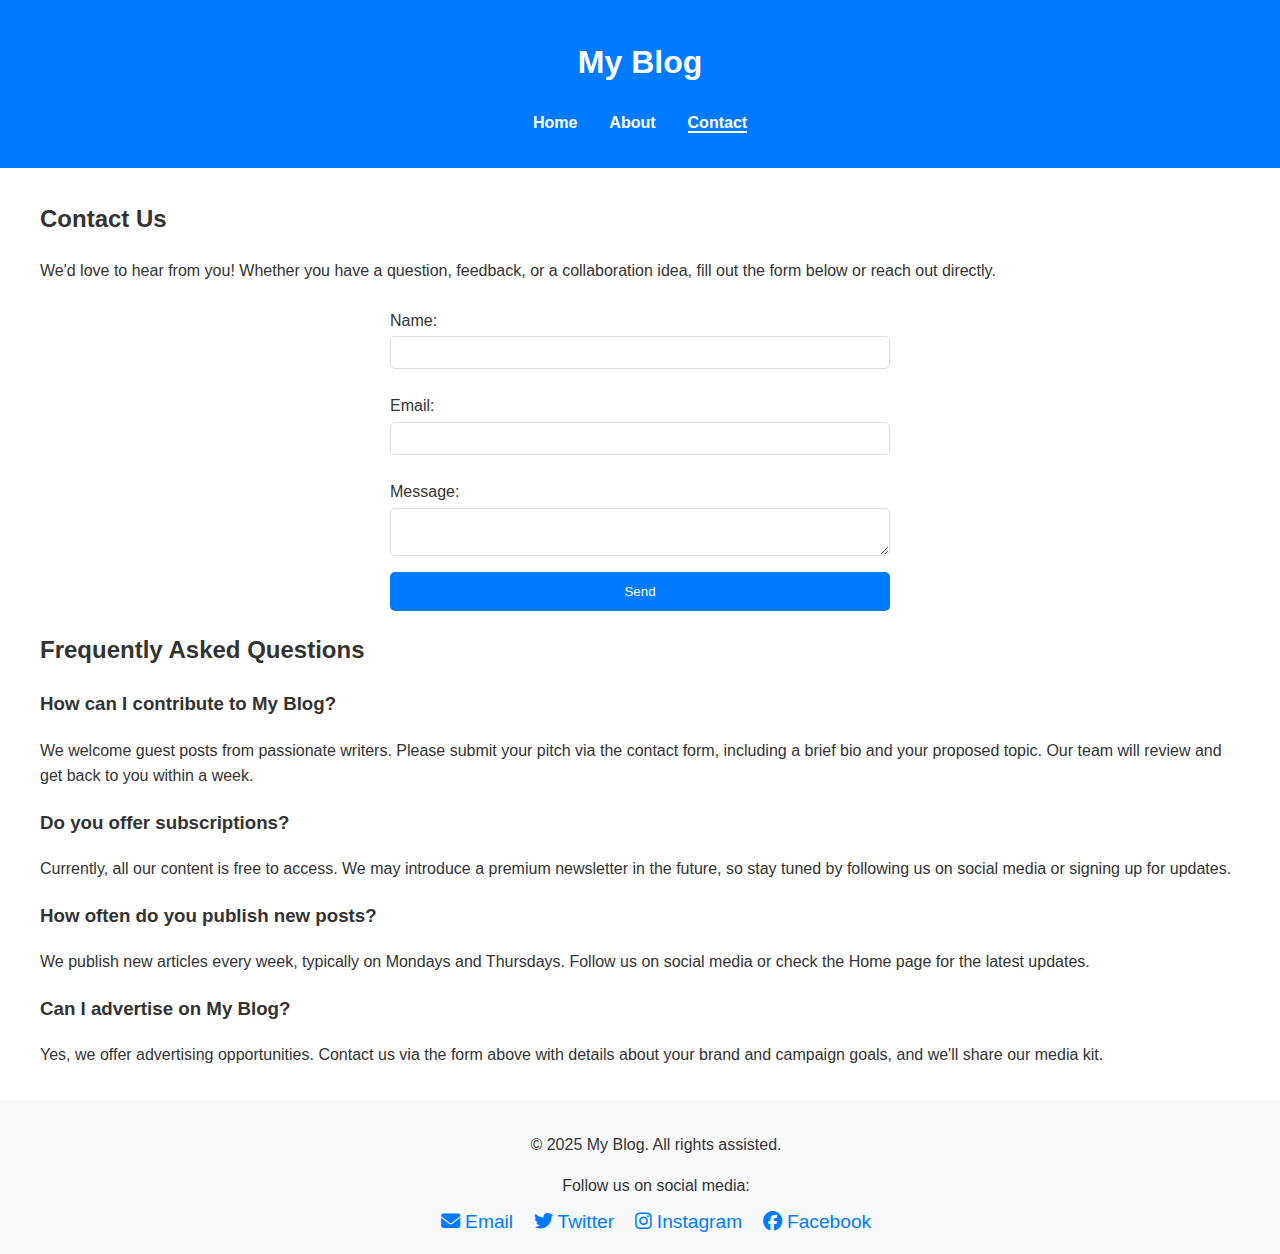
<file: contact.html>
<!DOCTYPE html>
<html lang="en">
<head>
  <meta charset="UTF-8">
  <meta name="viewport" content="width=device-width, initial-scale=1.0">
  <title>Contact - My Blog</title>
  <link rel="stylesheet" href="styles.css">
  <link rel="stylesheet" href="https://cdnjs.cloudflare.com/ajax/libs/font-awesome/6.5.1/css/all.min.css">
</head>
<body>
  <header>
    <h1>My Blog</h1>
    <nav>
      <ul>
        <li><a href="index.html">Home</a></li>
        <li><a href="about.html">About</a></li>
        <li><a href="contact.html" class="active">Contact</a></li>
      </ul>
    </nav>
  </header>
  <main>
    <section>
      <h2>Contact Us</h2>
      <p>We'd love to hear from you! Whether you have a question, feedback, or a collaboration idea, fill out the form below or reach out directly.</p>
      <form id="contact-form">
        <label for="name">Name:</label>
        <input type="text" id="name" name="name" required>
        <label for="email">Email:</label>
        <input type="email" id="email" name="email" required>
        <label for="message">Message:</label>
        <textarea id="message" name="message" required></textarea>
        <button type="submit">Send</button>
      </form>
      <p id="form-message"></p>
    </section>
    <section>
      <h2>Frequently Asked Questions</h2>
      <article>
        <h3>How can I contribute to My Blog?</h3>
        <p>We welcome guest posts from passionate writers. Please submit your pitch via the contact form, including a brief bio and your proposed topic. Our team will review and get back to you within a week.</p>
      </article>
      <article>
        <h3>Do you offer subscriptions?</h3>
        <p>Currently, all our content is free to access. We may introduce a premium newsletter in the future, so stay tuned by following us on social media or signing up for updates.</p>
      </article> 
      <article>
        <h3>How often do you publish new posts?</h3>
        <p>We publish new articles every week, typically on Mondays and Thursdays. Follow us on social media or check the Home page for the latest updates.</p>
      </article>
      <article>
        <h3>Can I advertise on My Blog?</h3>
        <p>Yes, we offer advertising opportunities. Contact us via the form above with details about your brand and campaign goals, and we'll share our media kit.</p>
      </article>
    </section>
  </main>
  <footer>
    <p>© 2025 My Blog. All rights assisted.</p>
    <div class="footer-social">
      <p>Follow us on social media:</p>
      <a href="mailto:info@myblog.com" class="social-icon"><i class="fas fa-envelope"></i> Email</a>
      <a href="https://twitter.com/myblog" class="social-icon" target="_blank"><i class="fab fa-twitter"></i> Twitter</a>
      <a href="https://instagram.com/myblog" class="social-icon" target="_blank"><i class="fab fa-instagram"></i> Instagram</a>
      <a href="https://facebook.com/myblog" class="social-icon" target="_blank"><i class="fab fa-facebook"></i> Facebook</a>
    </div>
  </footer>
  <script src="script.js"></script>
</body>
</html>
</file>
<file: styles.css>
body {
    font-family: Arial, sans-serif;
    margin: 0;
    padding: 0;
    line-height: 1.6;
    color: #333;
  }
  
  header {
    background: #007bff;
    color: white;
    padding: 1rem;
    text-align: center;
  }
  
  nav ul {
    display: flex;
    justify-content: center;
    list-style: none;
    padding: 0;
  }
  
  nav ul li {
    margin: 0 1rem;
  }
  
  nav ul li a {
    color: white;
    text-decoration: none;
    font-weight: bold;
  }
  
  nav ul li a.active {
    border-bottom: 2px solid white;
  }
  
  main {
    max-width: 1200px;
    margin: 2rem auto;
    padding: 0 1rem;
  }
  
  .blog-posts, .team-grid {
    display: grid;
    grid-template-columns: repeat(auto-fit, minmax(300px, 1fr));
    gap: 2rem;
  }
  
  .post-card, .team-card {
    border: 1px solid #ddd;
    padding: 1rem;
    border-radius: 5px;
    transition: transform 0.3s;
  }
  
  .post-card:hover, .team-card:hover {
    transform: translateY(-5px);
  }
  
  .post-card img {
    max-width: 100%;
    height: 200px;
    object-fit: cover;
    border-radius: 5px;
  }
  
  .team-headshot {
    width: 150px;
    height: 150px;
    object-fit: cover;
    border-radius: 50%;
    margin: 0 auto 1rem;
    display: block;
  }
  
  .read-more {
    background: #007bff;
    color: white;
    border: none;
    padding: 0.5rem 1rem;
    cursor: pointer;
    border-radius: 5px;
  }
  
  .read-more:hover {
    background: #0056b3;
  }
  
  form {
    display: flex;
    flex-direction: column;
    max-width: 500px;
    margin: 0 auto;
  }
  
  form label {
    margin: 0.5rem 0 0.2rem;
  }
  
  form input, form textarea {
    padding: 0.5rem;
    margin-bottom: 1rem;
    border: 1px solid #ddd;
    border-radius: 5px;
  }
  
  form button {
    background: #007bff;
    color: white;
    border: none;
    padding: 0.75rem;
    cursor: pointer;
    border-radius: 5px;
  }
  
  form button:hover {
    background: #0056b3;
  }
  
  .contact-details {
    background: #f8f9fa;
    padding: 1rem;
    border-radius: 5px;
    border: 1px solid #ddd;
    max-width: 500px;
    margin: 1rem auto;
  }
  
  .contact-details p {
    margin: 0.5rem 0;
  }
  
  .contact-details ul {
    list-style: none;
    padding: 0;
  }
  
  .contact-details ul li {
    margin: 0.5rem 0;
  }
  
  .contact-details ul li a {
    color: #007bff;
    text-decoration: none;
  }
  
  .contact-details ul li a:hover {
    text-decoration: underline;
  }
  
  .social-icon {
    color: #007bff;
    margin-right: 0.5rem;
    font-size: 1.2rem;
    vertical-align: middle;
  }
  
  .social-icon:hover {
    color: #0056b3;
  }
  
  .footer-social {
    margin-top: 1rem;
  }
  
  .footer-social p {
    margin: 0.5rem 0;
  }
  
  .footer-social a {
    color: #007bff;
    text-decoration: none;
    margin: 0 0.5rem;
    display: inline-block;
  }
  
  .footer-social a:hover {
    color: #0056b3;
  }
  
  footer {
    background: #f8f9fa;
    text-align: center;
    padding: 1rem;
    position: relative;
    bottom: 0;
    width: 100%;
  }
  
  .modal {
    display: none;
    position: fixed;
    top: 0;
    left: 0;
    width: 100%;
    height: 100%;
    background: rgba(0, 0, 0, 0.5);
  }
  
  .modal-content {
    background: white;
    margin: 15% auto;
    padding: 2rem;
    width: 80%;
    max-width: 600px;
    border-radius: 5px;
  }
  
  .close {
    float: right;
    font-size: 1.5rem;
    cursor: pointer;
  }
  
  @media (max-width: 768px) {
    nav ul {
      flex-direction: column;
      align-items: center;
    }
    nav ul li {
      margin: 0.5rem 0;
    }
    .footer-social a {
      margin: 0.5rem;
    }
  }
</file>
